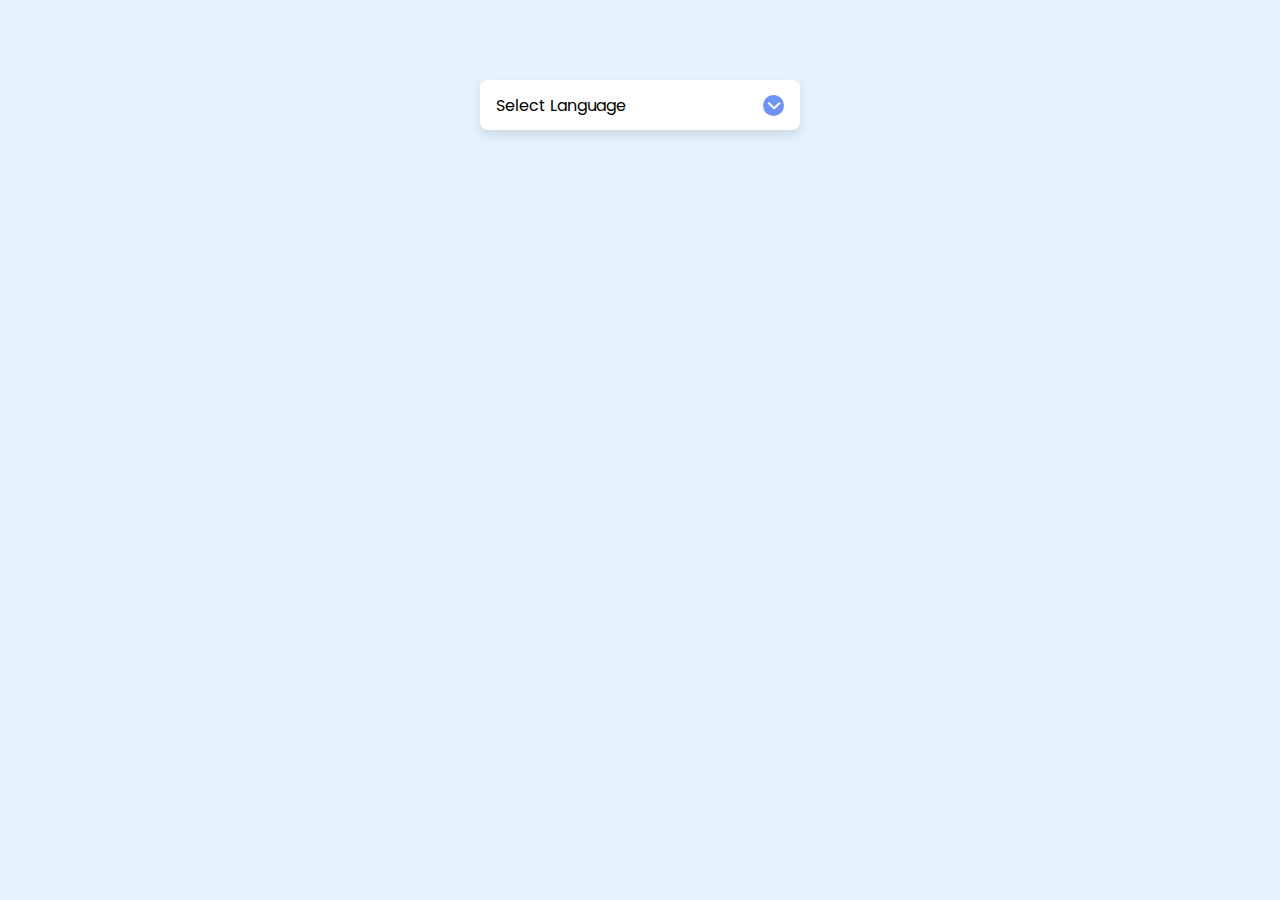
<file: multipleoptionselectmenu/index.html>
<!DOCTYPE html>
<html lang="en">
<head>
    <meta charset="UTF-8">
    <meta name="viewport" content="width=device-width, initial-scale=1.0">
    <title>Custom Dropdown Select Menu</title>
    <link rel="stylesheet" href="style.css">
    <link rel="stylesheet" href="https://cdnjs.cloudflare.com/ajax/libs/font-awesome/6.5.2/css/all.min.css">
</head>
<body>
    <div class="container">
        <div class="select-btn">
            <span class="btn-text">Select Language</span>
            <span class="arrow-dwn">
                <i class="fa-solid fa-chevron-down"></i>
            </span>
        </div>
        <ul class="list-items">
            <li class="item">
                <span class="checkbox">
                    <i class="fa-solid fa-check check-icon"></i>
                </span>
                <span class="item-text">Paakantyi</span>
            </li>
            <li class="item">
                <span class="checkbox">
                    <i class="fa-solid fa-check check-icon"></i>
                </span>
                <span class="item-text">Sindarin</span>
            </li>
            <li class="item">
                <span class="checkbox">
                    <i class="fa-solid fa-check check-icon"></i>
                </span>
                <span class="item-text">Javascript</span>
            </li>
            <li class="item">
                <span class="checkbox">
                    <i class="fa-solid fa-check check-icon"></i>
                </span>
                <span class="item-text">Simlish</span>
            </li>
            <li class="item">
                <span class="checkbox">
                    <i class="fa-solid fa-check check-icon"></i>
                </span>
                <span class="item-text">English</span>
            </li>
            <li class="item">
                <span class="checkbox">
                    <i class="fa-solid fa-check check-icon"></i>
                </span>
                <span class="item-text">Czech</span>
            </li>
        </ul>
    </div>

    <script src="script.js"></script>
</body>
</html>
</file>
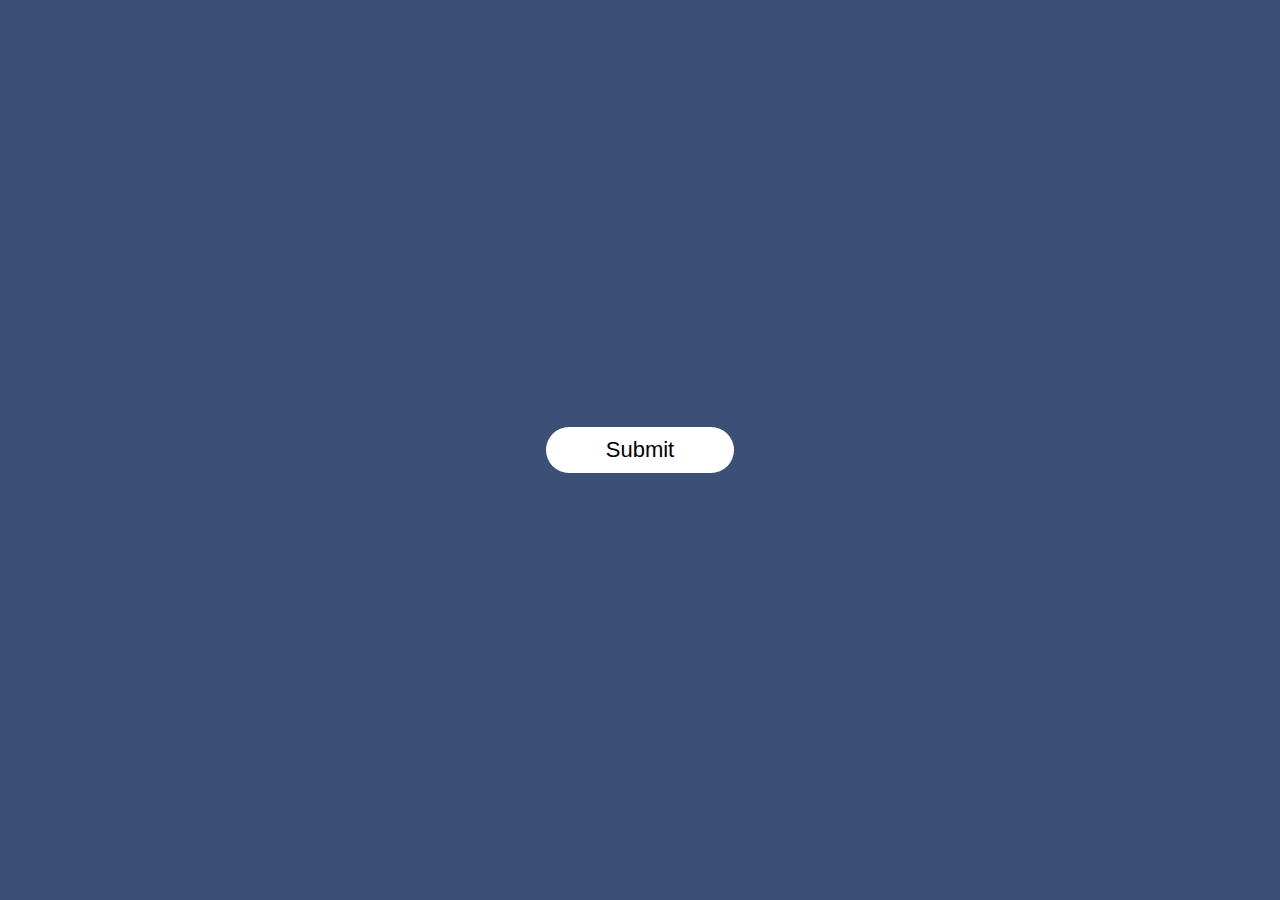
<file: popup/index.html>
<!DOCTYPE html>
<html lang="en">
<head>
    <meta charset="UTF-8">
    <meta name="viewport" content="width=device-width, initial-scale=1.0">
    <title>Popup Design</title>
    <link rel="stylesheet" href="style.css">
</head>
<body>
    <div class="container">
        <button type="submit" class="btn" onclick="openPopup()">Submit</button>
        <div class="popup" id="popup">
            <img src="404-tick.png" alt="Tick pic">
            <h2>Congratulations!</h2>
            <p>You have successfully clicked on the submit button. Well done!</p>
            <button type="button" onclick="closePopup()">OK</button>
        </div>
    </div>

<script>
    let popup = document.getElementById("popup");

    function openPopup(){
        popup.classList.add("open-popup")
    }
    function closePopup(){
        popup.classList.remove("open-popup")
    }
</script>
</body>
</html>
</file>
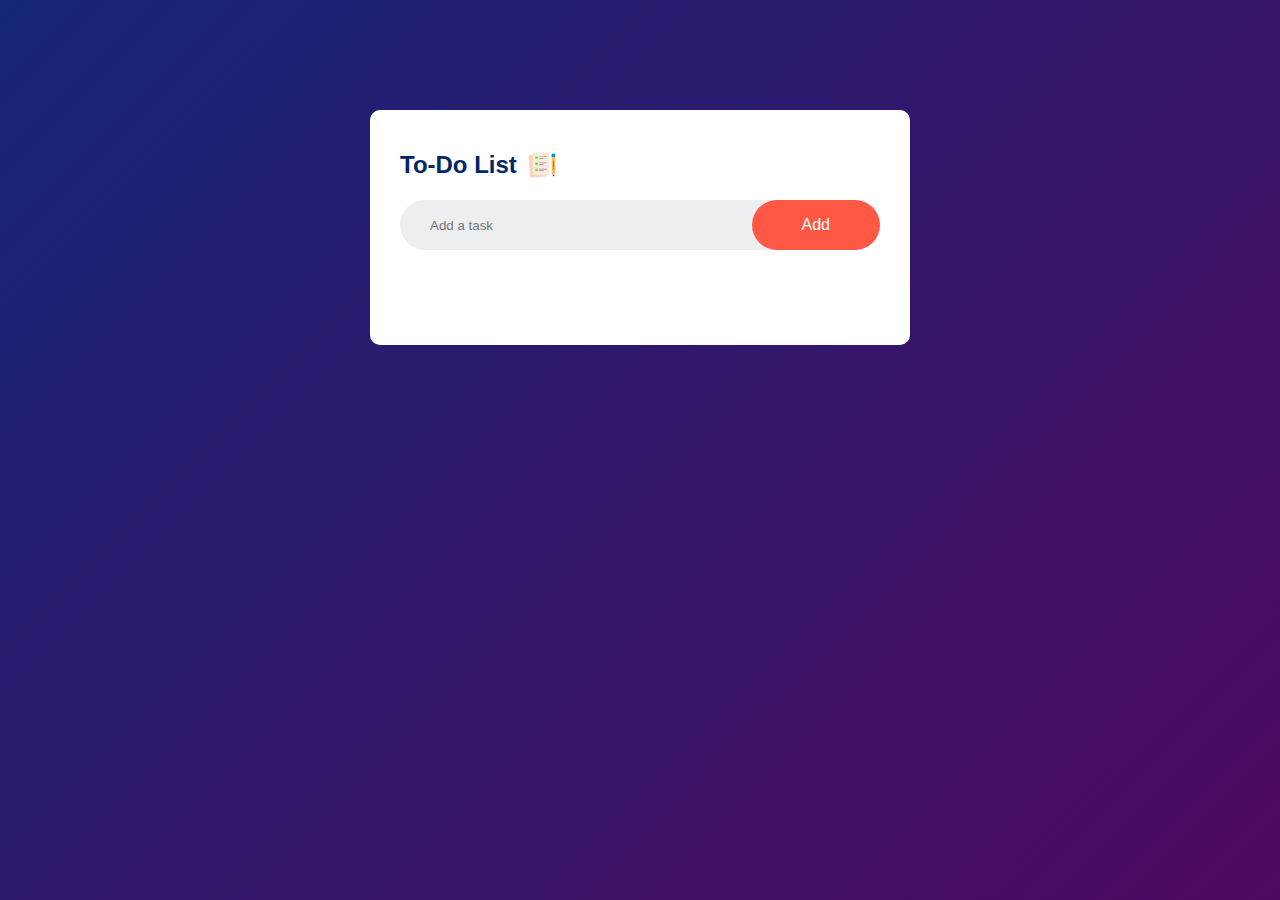
<file: todolist/index.html>
<!DOCTYPE html>
<html lang="en">
<head>
    <meta charset="UTF-8">
    <meta name="viewport" content="width=device-width, initial-scale=1.0">
    <title>To-Do List App - Easy Tutorials</title>
    <link rel="stylesheet" href="style.css">
</head>
<body>
    <div class="container">
        <div class="todo-app">
            <h2>To-Do List <img src="images/icon.png" alt="To-Do List Icon"></h2>
            <div class="row">
                <input type="text" id="input-box" placeholder="Add a task">
                <button onclick="addTask()">Add</button>
            </div>
            <ul id="list-container">
                <!-- <li class="checked">Task 1</li>
                <li>Task 2</li>
                <li>Task 3</li> -->
            </ul>
        </div>
    </div>
<script src="script.js"></script>
</body>
</html>
</file>
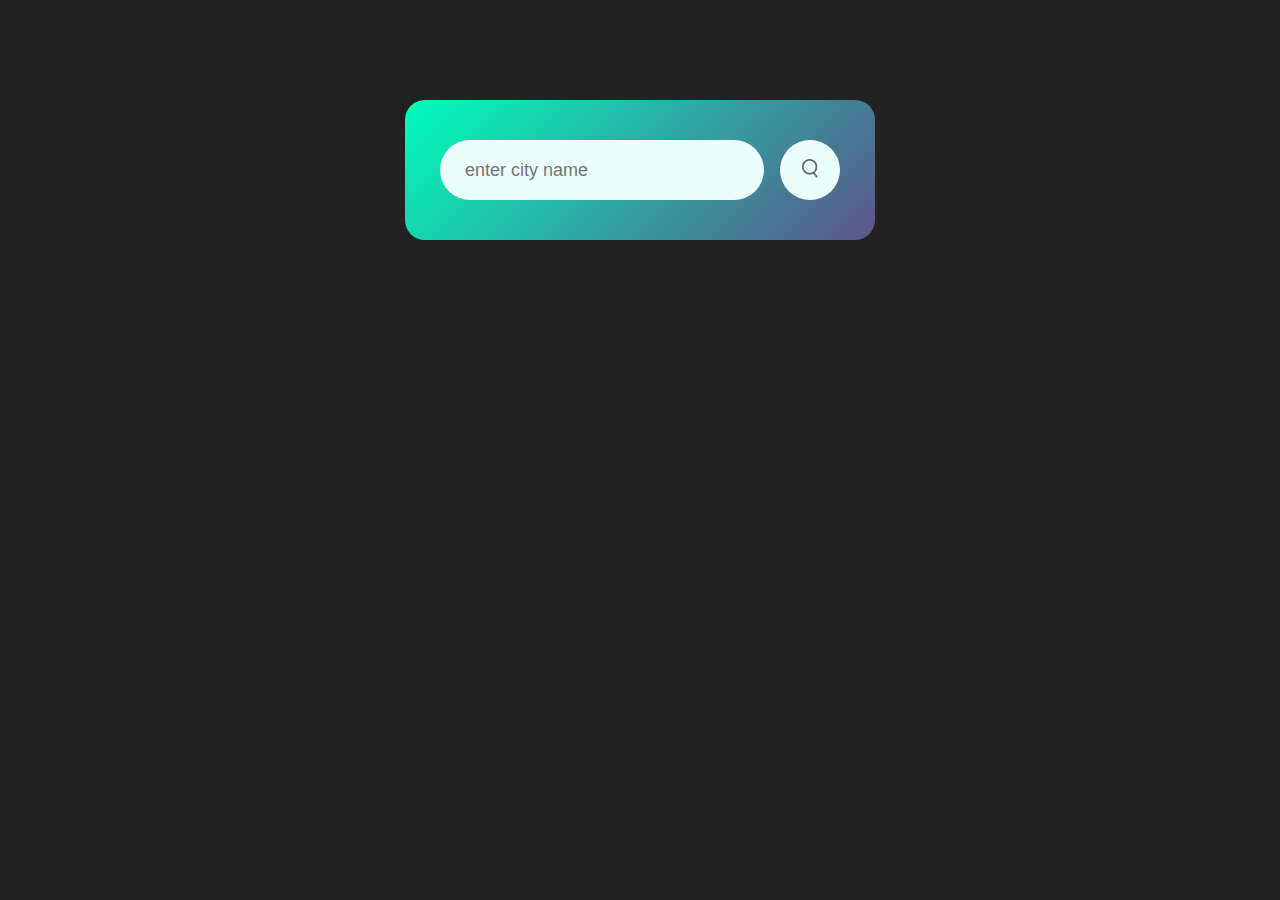
<file: weatherapp/index.html>
<!DOCTYPE html>
<html lang="en">
<head>
    <meta charset="UTF-8">
    <meta name="viewport" content="width=device-width, initial-scale=1.0">
    <title>Weather App</title>
    <link rel="stylesheet" href="style.css">
</head>
<body>
    
<div class="card">
    <div class="search">
        <input type="text" placeholder="enter city name" spellcheck="false">
        <button><img src="images/search.png" alt=""></button>
    </div>
    <div class="error">
        <p>Invalid city name</p>
    </div>
    <div class="weather">
        <img src="images/rain.png" class="weather-icon">
        <h1 class="temp">29°C</h1>
        <h2 class="city">Singapore</h2>
        <div class="details">
            <div class="column">
                <img src="images/humidity.png">
                <div>
                    <p class="humidity">50%</p>
                    <p>Humidity</p>
                </div>
            </div>
            <div class="column">
                <img src="images/wind.png">
                <div>
                    <p class="wind">13 km/h</p>
                    <p>Wind Speed</p>
                </div>
            </div>
        </div>
    </div>
</div>

<script>

const apiKey = "20a5e4c41818eb7348d7878ceca22579";
const apiUrl = "https://api.openweathermap.org/data/2.5/weather?units=metric&q=";

const searchBox = document.querySelector(".search input");
const searchBtn = document.querySelector(".search button");
const weatherIcon = document.querySelector(".weather-icon");

async function checkWeather(city){
    const response = await fetch(apiUrl + city + `&appid=${apiKey}`);
    
    if(response.status == 404){
        document.querySelector(".error").style.display = "block";
        document.querySelector(".weather").style.display = "none";
    }else{
        var data = await response.json();

        /* console.log(data); */

        document.querySelector(".city").innerHTML = data.name;
        document.querySelector(".temp").innerHTML = Math.round(data.main.temp) + "°C";
        document.querySelector(".humidity").innerHTML = data.main.humidity + "%";
        document.querySelector(".wind").innerHTML = data.wind.speed + " km/h";

        const weatherIcons = {
            "Clouds": "images/clouds.png",
            "Clear": "images/clear.png",
            "Rain": "images/rain.png",
            "Drizzle": "images/drizzle.png",
            "Mist": "images/drizzle.png"
        };

        const weatherCondition = data.weather[0].main;
        weatherIcon.src = weatherIcons[weatherCondition] || "images/clear.png";

        document.querySelector(".weather").style.display = "block";
        document.querySelector(".error").style.display = "none";
    }
}

searchBtn.addEventListener("click", ()=>{
    checkWeather(searchBox.value);
})

</script>

</body>
</html>
</file>
<file: multipleoptionselectmenu/style.css>
@import url("https://fonts.googleapis.com/css2?family=Poppins:wght@400;500;600;700;800;900&display=swap");

*{
    margin: 0;
    padding: 0;
    box-sizing: border-box;
    font-family: 'Poppins', sans-serif;
}

body{
    background-color: #e3f2fd;
}

.container{
    position: relative;
    max-width: 320px;
    width: 100%;
    border-radius: 8px;
    margin: 80px auto 30px;
}

.select-btn{
    display: flex;
    height: 50px;
    align-items: center;
    justify-content: space-between;
    padding: 0 16px;
    border-radius: 8px;
    cursor: pointer;
    background-color: #fff;
    box-shadow: 0 5px 10px rgba(0, 0, 0, 0.1);
}

.select-btn btn-text{
    font-size: 17px;
    font-weight: 400;
    color: #333;
}

.select-btn .arrow-dwn{
    display: flex;
    height: 21px;
    width: 21px;
    color: #fff;
    font-size: 14px;
    border-radius: 50%;
    background: #6e93f7;
    align-items: center;
    justify-content: center;
    transition: 0.3s;
}

.select-btn.open .arrow-dwn{
    transform: rotate(-180deg);
}

.list-items{
    position: relative;
    background-color: #fff;
    margin-top: 15px;
    border-radius: 8px;
    padding: 16px;
    box-shadow: 0 5px 10px rgba(0, 0, 0, 0.1);
    display: none;
}
.select-btn.open ~ .list-items{
    display: block;
}

.list-items .item{
    list-style: none;
    display: flex;
    align-items: center;
    height: 50px;
    cursor: pointer;
    transition: 0.3s;
    padding: 0 15px;
    border-radius: 8px;
}

.list-items .item:hover{
    background-color: #e7edfe;
}

.item .item-text{
    font-size: 16px;
    font-weight: 400;
    color: #333;
}

.item .checkbox{
    display: flex;
    height: 16px;
    width: 16px;
    border-radius: 4px;
    border: 1.5px solid #c0c0c0;
    margin-right: 12px;
    justify-content: center;
    align-items: center;
    transition: all 0.3s ease-in-out;
}

.item.checked .checkbox{
    background-color: #4070f4;
    border-color: #4070f4;
}

.checkbox .check-icon{
    color: #fff;
    font-size: 11px;
    transform: scale(0);
    transition: all 0.3s ease-in-out;
}

.item.checked .check-icon{
    transform: scale(1);
}
</file>
<file: popup/style.css>
*{
    margin: 0;
    padding: 0;
    box-sizing: border-box;
    font-family: 'Poppins', sans-serif;
}

.container{
    width: 100%;
    height: 100vh;
    background: #3c5077;
    display: flex;
    align-items: center;
    justify-content: center;
}

.btn{
    padding: 10px 60px;
    background: #fff;
    border: 0;
    outline: none;
    cursor: pointer;
    font-size: 22px;
    font-weight: 500;
    border-radius: 30px;
}

.popup{
    width: 400px;
    background: #fff;
    border-radius: 6px;
    position: absolute;
    top: 0;
    left: 50%;
    transform: translate(-50%, -50%) scale(0.1);
    text-align: center;
    padding: 0 30px 30px;
    color: #333;
    visibility: hidden;
    transition: transform 0.4s, top 0.4s;
}

.open-popup{
    visibility: visible;
    top: 50%;
    transform: translate(-50%, -50%) scale(1);
}

.popup img{
    width: 100px;
    margin-top: -50px;
    border-radius: 50%;
    box-shadow: 0 2px 5px rgba(0, 0, 0, 0.2);
}

.popup h2{
    font-size: 38px;
    font-weight: 500;
    margin: 30px 0 10px;
}

.popup button{
    width: 100%;
    margin-top: 50px;
    padding: 10px 0;
    background: #6fd649;
    color: #fff;
    border: 0;
    outline: none;
    font-size: 18px;
    border-radius: 4px;
    cursor: pointer;
    box-shadow: 0 2px 5px rgba(0, 0, 0, 0.2);
}
</file>
<file: todolist/style.css>
*{
    margin: 0;
    padding: 0;
    font-family: 'Poppins', sans-serif;
    box-sizing: border-box;
}

.container{
    width: 100%;
    min-height: 100vh;
    background: linear-gradient(135deg, #152677, #4e085f);
    padding: 10px;
}

.todo-app{
    width: 100%;
    max-width: 540px;
    background: #fff;
    margin: 100px auto 20px;
    padding: 40px 30px 70px;
    border-radius: 10px;
}

.todo-app h2{
    color: #002765;
    display: flex;
    align-items: center;
    margin-bottom: 20px;
}

.todo-app h2 img{
    width: 30px;
    margin-left: 10px;
}

.row{
    display: flex;
    align-items: center;
    justify-content: space-between;
    background: #edeef0;
    border-radius: 30px;
    padding-left: 20px;
    margin-bottom: 25px;
}

input{
    flex: 1;
    border: none;
    outline: none;
    background: transparent;
    padding: 10px;
}

button{
    border: none;
    outline: none;
    padding: 16px 50px;
    background: #ff5945;
    color: #fff;
    font-size: 16px;
    cursor: pointer;
    border-radius: 40px;
}

button:hover{
    background: #f4250e;
}

ul li{
    list-style: none;
    font-size: 17px;
    padding: 12px 8px 12px 50px;
    user-select: none;
    cursor: pointer;
    position: relative;
}

ul li::before{
    content: '';
    position: absolute;
    height: 28px;
    width: 28px;
    border-radius: 50%;
    background-image: url(images/unchecked.png);
    background-size: cover;
    background-position: center;
    top: 8px;
    left: 8px;
}

ul li.checked{
    color: #555;
    text-decoration: line-through;
}

ul li.checked::before{
    background-image: url(images/checked.png);
}

ul li span{
    position: absolute;
    right: 0;
    top: 5px;
    width: 40px;
    height: 40px;
    font-size: 22px;
    color: #555;
    line-height: 40px;
    text-align: center;
    border-radius: 50%;
}

ul li span:hover{
    background: #edeef0;
}
</file>
<file: weatherapp/style.css>
*{
    margin: 0;
    padding: 0;
    font-family: 'Poppins', sans-serif;
    box-sizing: border-box;
}

body{
    background: #222;
}

.card{
    width: 90%;
    max-width: 470px;
    background: linear-gradient(135deg, #00feba, #5b548a);
    color: #fff;
    margin: 100px auto 0;
    border-radius: 20px;
    padding: 40px 35px;
    text-align: center;
}

.search{
    width: 100%;
    display: flex;
    align-items: center;
    justify-content: space-between;
}

.search input{
    border: 0;
    outline: 0;
    background: #ebfffc;
    color: #555;
    padding: 10px 25px;
    height: 60px;
    border-radius: 30px;
    flex: 1;
    margin-right: 16px;
    font-size: 18px;
}

.search button{
    border: 0;
    outline: 0;
    background: #ebfffc;
    border-radius: 50%;
    width: 60px;
    height: 60px;
    cursor: pointer;
}

.search button img{
    width: 16px;
}

.weather-icon{
    width: 170px;
    margin-top: 30px;
}

.weather h1{
    font-size: 80px;
    font-weight: 500;
}

.weather h2{
    font-size: 45px;
    font-weight: 400;
    margin-top: -10px;
}

.details{
    display: flex;
    align-items: center;
    justify-content: space-between;
    padding: 0 20px ;
    margin-top: 50px;
}

.column{
    display: flex;
    align-items: center;
    text-align: left;
}

.column img{
    width: 40px;
    margin-right: 10px;
}

.humidity, wind{
    font-size: 28px;
    margin-top: -6px;
}

.weather{
    display: none;
}

.error{
    text-align: left;
    margin-left: 10px;
    font-size: 14px;
    margin-top: 10px;
    display: none;
}
</file>
